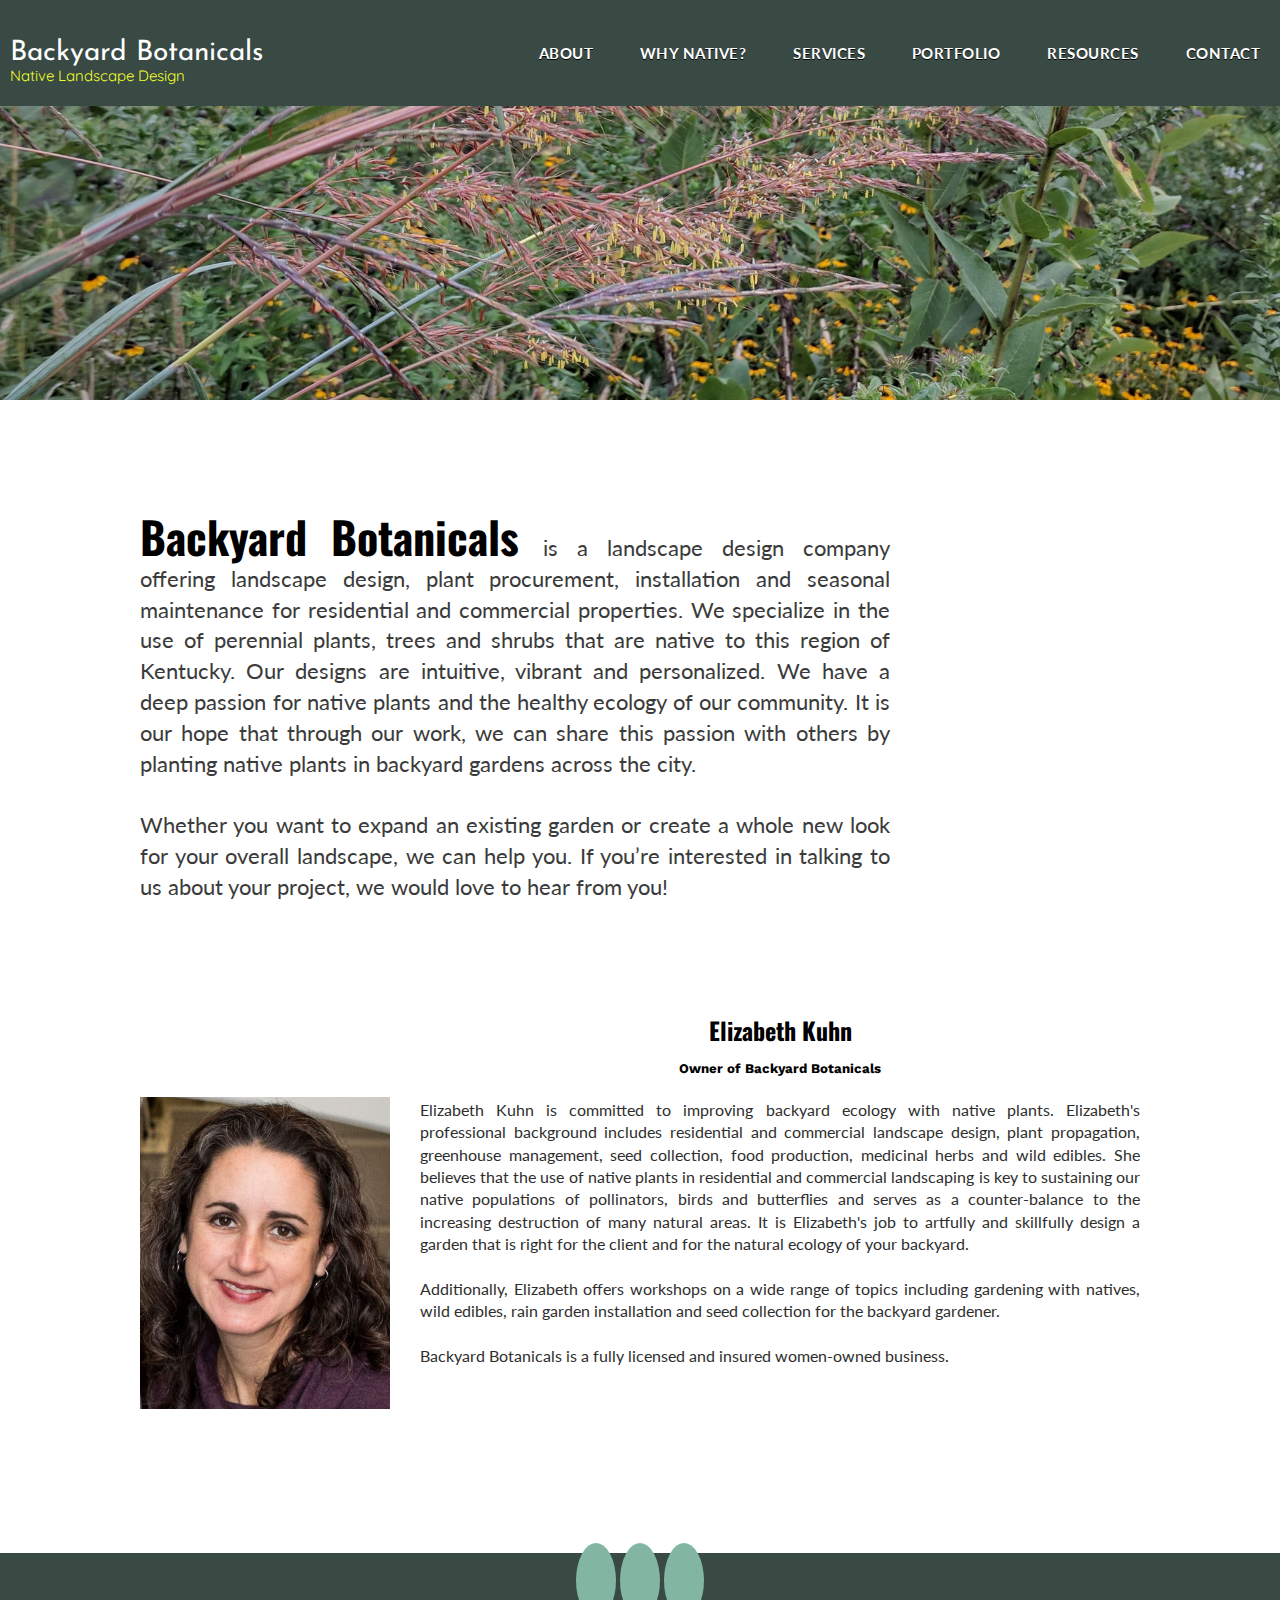
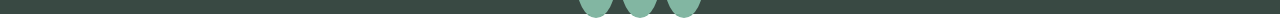
<file: index.html>
<!DOCTYPE html>
<html>

<head>
  <meta charset="UTF-8" />
  <meta name="viewport" content="width=device-width, initial-scale=1">

  <title>Backyard Botanicals | Home</title>

  <!-- Load Styles -->
  <link rel="stylesheet" type="text/css" href="./home.css" />
  <link href="https://fonts.googleapis.com/icon?family=Material+Icons" rel="stylesheet">
  <link rel="stylesheet" href="https://use.fontawesome.com/releases/v5.7.2/css/all.css"
    integrity="sha384-fnmOCqbTlWIlj8LyTjo7mOUStjsKC4pOpQbqyi7RrhN7udi9RwhKkMHpvLbHG9Sr" crossorigin="anonymous">
  <link rel="icon" href="images/favicon16.png">
  <link rel="icon" href="images/favicon32.png">

</head>

<body>

  <div class="imagebackground index">

    <div id="main-header">
      <div id="logo">
        <a href="/index.html" id="logo-link">Backyard Botanicals</a>
        <p>Native Landscape Design</p>
      </div>

      <div id="headerNav">
        <div>
          <a href="/index.html">ABOUT</a>
          <a href="/whynative.html">WHY NATIVE?</a>
          <a href="/services.html">SERVICES</a>
          <a href="/portfolio.html">PORTFOLIO</a>
          <a href="/resources.html">RESOURCES</a>
          <a href="/contact.html">CONTACT</a>
        </div>
      </div>

      <div id="headerMobileNav">

        <a href="javascript:void(0);" class="icon" onclick="navButton(this)">
          <i class="material-icons light">menu</i>
        </a>

        <div id="links">
          <a href="/index.html">ABOUT</a>
          <a href="/whynative.html">WHY NATIVE?</a>
          <a href="/services.html">SERVICES</a>        
          <a href="/portfolio.html">PORTFOLIO</a>
          <a href="/resources.html">RESOURCES</a>
          <a href="/contact.html">CONTACT</a>
        </div>



      </div>
    </div>

  </div>

  <div id="container">
    <div id="main-text">
      <div id="about">
        <h1 style="display: inline">Backyard Botanicals </h1>
        <p style="display: inline">
          is a landscape design company offering landscape design, plant procurement, installation and
          seasonal maintenance for residential and commercial properties. We specialize in the use of perennial plants,
          trees and
          shrubs that are native to this region of Kentucky. Our designs are intuitive, vibrant and personalized. We
          have
          a deep
          passion for native plants and the healthy ecology of our community. It is our hope that through our work, we
          can
          share
          this passion with others by planting native plants in backyard gardens across the city.
          <br>
          <br>
          Whether you want to expand an existing garden or create a whole new look for your overall landscape, we can
          help
          you. If
          you’re interested in talking to us about your project, we would love to hear from you!
        </p>
      </div>

      <div id="bio">

        <div id="bio_pic">
          <!-- <img id="bio_pic" src="images/bio.jpg" srcset="images/bio.jpg 1x" alt="bio"> -->
        </div>

        <h2>Elizabeth Kuhn</h2>
        <h5>Owner of Backyard Botanicals</h5>
        <p>Elizabeth Kuhn is committed to improving backyard ecology with
          native
          plants. Elizabeth's professional background includes residential and commercial landscape design, plant
          propagation,
          greenhouse management, seed collection, food production, medicinal herbs and wild edibles. She believes
          that the use
          of native plants in residential and commercial landscaping is key to sustaining our native populations
          of
          pollinators, birds and butterflies and serves as a counter-balance to the increasing destruction of many
          natural
          areas. It is Elizabeth's job to artfully and skillfully design a garden that is right for the client and
          for the
          natural ecology of your backyard.
          <br>
          <br>
          Additionally, Elizabeth offers workshops on a wide range of topics including gardening with natives,
          wild edibles, rain
          garden installation and seed collection for the backyard gardener.
          <br>
          <br>
          Backyard Botanicals is a fully licensed and insured women-owned business.
        </p>

      </div>
    </div>
  </div>


  <footer id="main-footer">
    <div id="mediaButtons">
      <a href="#" class="fab fa-instagram" target="_blank"></a>
      <a href="#" class="fab fa-facebook" target="_blank"></a>
      <a href="#" class="fab fa-houzz" target="_blank"></a>
    </div>
  </footer>

  <script>
    function openNav() {
      document.getElementById("links").style.height = "215px";
    }
    function closeNav() {
      document.getElementById("links").style.height = "0";
    }       

     function navButton(x) {
            if (x.classList.contains("change")) {
                closeNav();
                x.classList.remove("change");

            } else {
                openNav();
                x.classList.add("change");
            }
        } 
  </script>
</body>

</html>
</file>
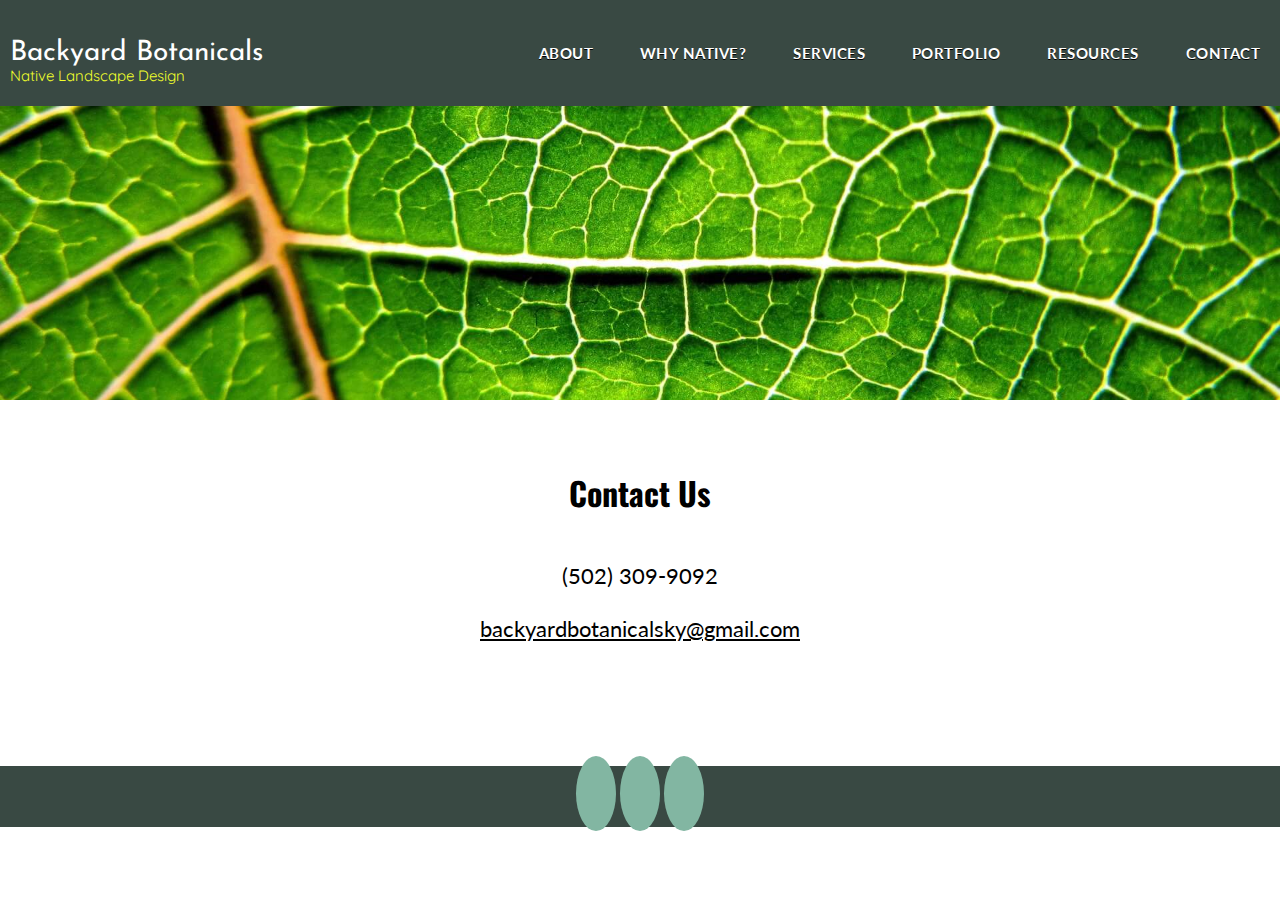
<file: contact.html>
<!DOCTYPE html>
<html>

<head>
    <meta charset="UTF-8" />
    <meta name="viewport" content="width=device-width, initial-scale=1">

    <title>Backyard Botanicals | Contact</title>

    <!-- Load Styles -->
    <link rel="stylesheet" type="text/css" href="home.css" />
    <link href="https://fonts.googleapis.com/icon?family=Material+Icons" rel="stylesheet">
    <link rel="stylesheet" href="https://use.fontawesome.com/releases/v5.7.2/css/all.css"
        integrity="sha384-fnmOCqbTlWIlj8LyTjo7mOUStjsKC4pOpQbqyi7RrhN7udi9RwhKkMHpvLbHG9Sr" crossorigin="anonymous">
    <link rel="icon" href="images/favicon16.png">
    <link rel="icon" href="images/favicon32.png">

</head>

<body>

    <div class="imagebackground contact">

        <div id="main-header">
            <div id="logo">
                <a href="/index.html" id="logo-link">Backyard Botanicals</a>
                <p>Native Landscape Design</p>
            </div>

            <div id="headerNav">
                <div>
                    <a href="/index.html">ABOUT</a>
                    <a href="/whynative.html">WHY NATIVE?</a>
                    <a href="/services.html">SERVICES</a>                   
                    <a href="/portfolio.html">PORTFOLIO</a>
                    <a href="/resources.html">RESOURCES</a>
                    <a href="/contact.html">CONTACT</a>
                </div>
            </div>

            <div id="headerMobileNav">

                <a href="javascript:void(0);" class="icon" onclick="navButton(this)">
                    <i class="material-icons light">menu</i>
                </a>

                <div id="links">
                    <a href="/index.html">ABOUT</a>
                    <a href="/whynative.html">WHY NATIVE?</a>
                    <a href="/services.html">SERVICES</a>  
                    <a href="/portfolio.html">PORTFOLIO</a>
                    <a href="/resources.html">RESOURCES</a>
                    <a href="/contact.html">CONTACT</a>
                </div>



            </div>
        </div>

    </div>

    <div id="container">
        <div id="main-text">
            <div id="contact-info">
                <h1>Contact Us</h1>
                <br>
                <p>(502) 309-9092</p>
                <p><a href="mailto:backyardbotanicalsky@gmail.com?subject=Backyard Botanicals Inquiry">backyardbotanicalsky@gmail.com</a></p>
            </div>

            <!-- <form method="POST" id="form-email">

                <legend>Contact Info</legend>
                <label for="frmNameA">Name</label>
                <input type="text" name="name" id="frmNameA" placeholder="Full name" required autocomplete="name">

                <label for="frmEmailA">Email</label>
                <input type="email" name="email" id="frmEmailA" placeholder="name@example.com" required
                    autocomplete="email">

            </form> -->

        </div>

        <div id="form-schedule"></div>
    </div>
    </div>


    <footer id="main-footer">
        <div id="mediaButtons">
            <a href="#" class="fab fa-instagram" target="_blank"></a>
            <a href="#" class="fab fa-facebook" target="_blank"></a>
            <a href="#" class="fab fa-houzz" target="_blank"></a>
        </div>
    </footer>

    <script>
        function openNav() {
            document.getElementById("links").style.height = "215px";
        }
        function closeNav() {
            document.getElementById("links").style.height = "0";
        }     

        function navButton(x) {
            if (x.classList.contains("change")) {
                closeNav();
                x.classList.remove("change");

            } else {
                openNav();
                x.classList.add("change");
            }
        }
    </script>
</body>

</html>
</file>
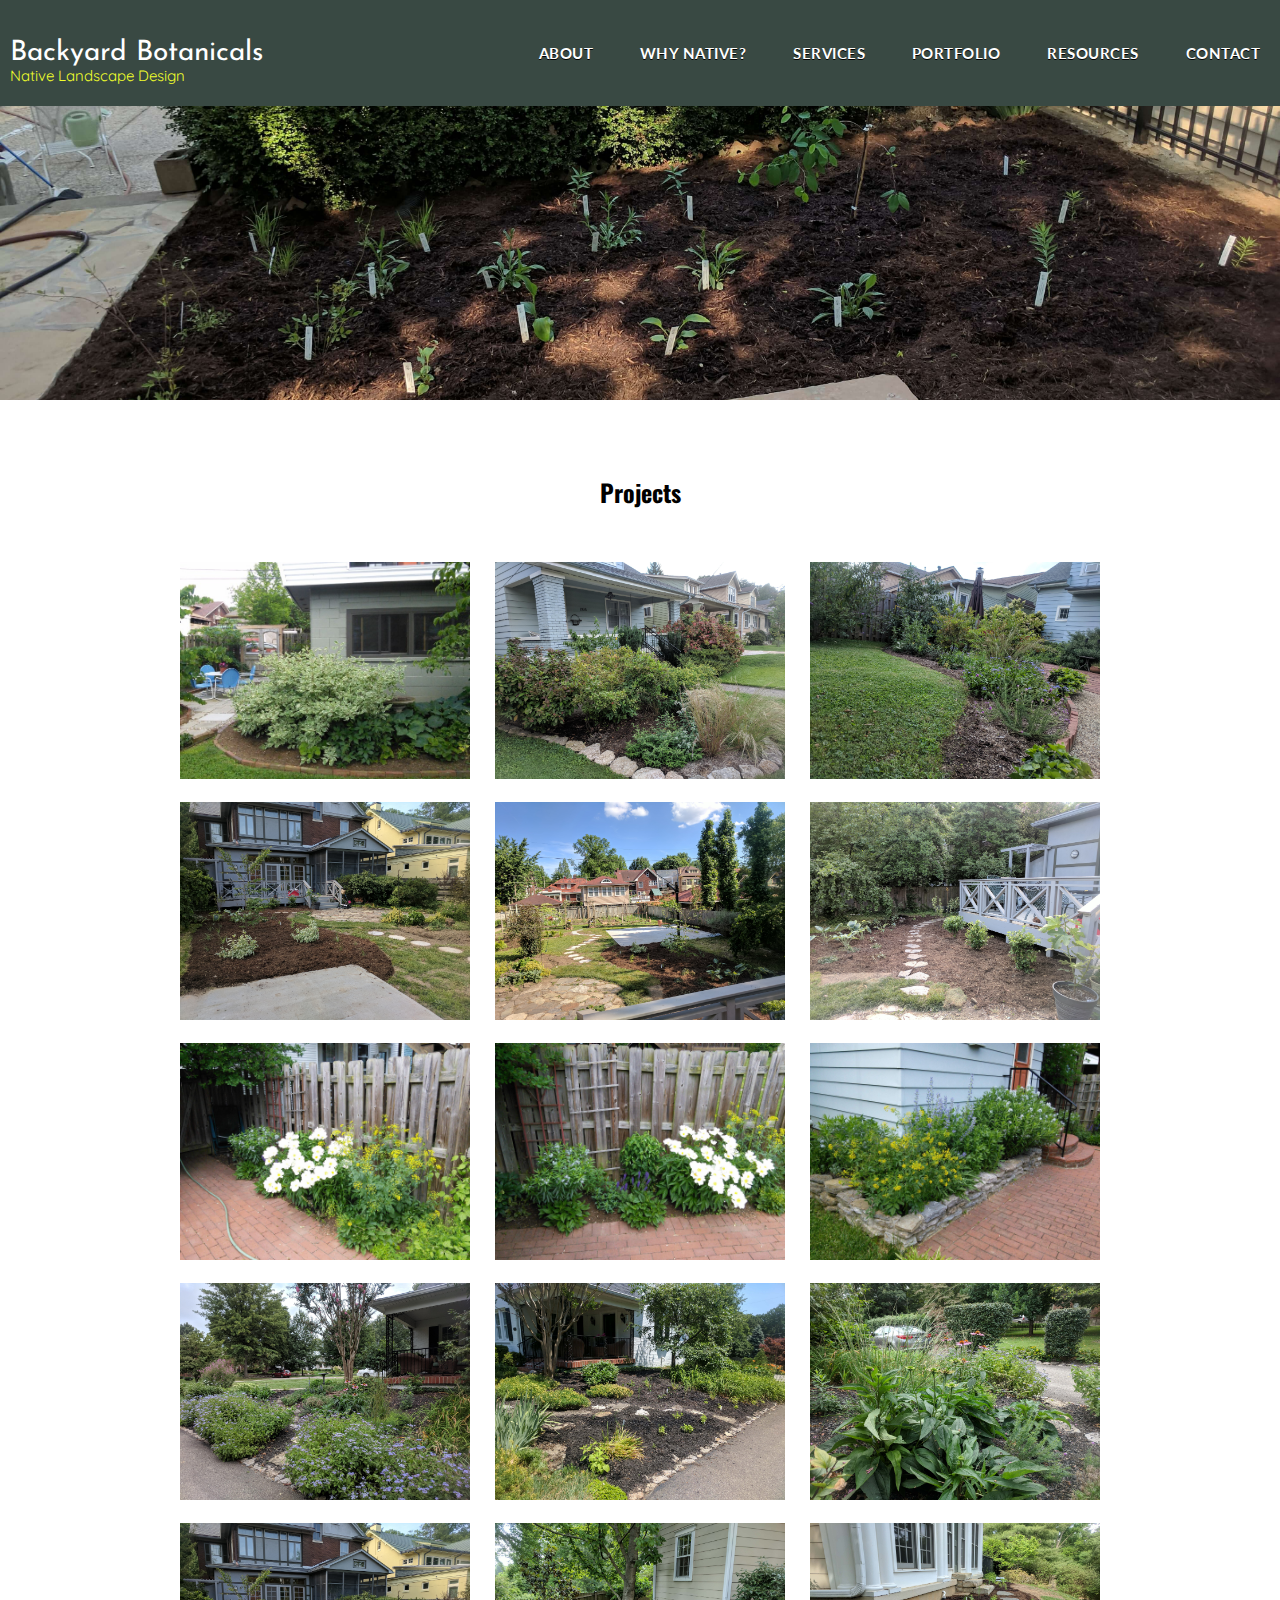
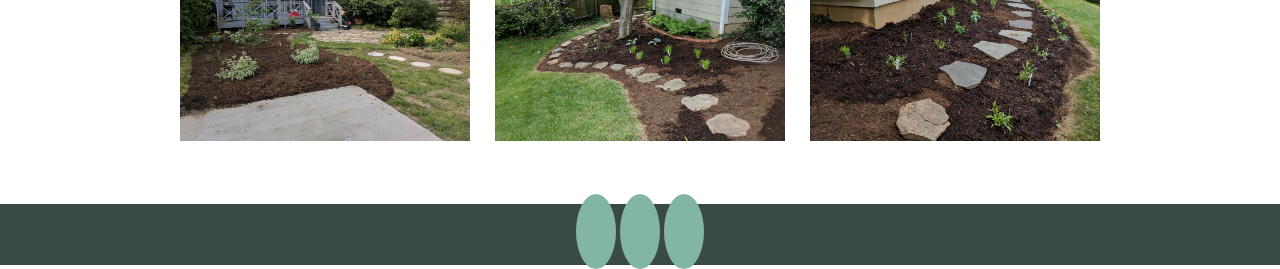
<file: portfolio.html>
<!DOCTYPE html>
<html>

<head>
    <meta charset="UTF-8" />
    <meta name="viewport" content="width=device-width, initial-scale=1">

    <title>Backyard Botanicals | Resources</title>

    <!-- Load Styles -->
    <link rel="stylesheet" type="text/css" href="home.css" />
    <link href="https://fonts.googleapis.com/icon?family=Material+Icons" rel="stylesheet">
    <link rel="stylesheet" href="https://use.fontawesome.com/releases/v5.7.2/css/all.css"
        integrity="sha384-fnmOCqbTlWIlj8LyTjo7mOUStjsKC4pOpQbqyi7RrhN7udi9RwhKkMHpvLbHG9Sr" crossorigin="anonymous">
    <link rel="icon" href="images/favicon16.png">
    <link rel="icon" href="images/favicon32.png">
</head>

<body>

    <div class="imagebackground portfolio">

        <div id="main-header">
            <div id="logo">
                <a href="/index.html" id="logo-link">Backyard Botanicals</a>
                <p>Native Landscape Design</p>
            </div>

            <div id="headerNav">
                <div>
                    <a href="/index.html">ABOUT</a>
                    <a href="/whynative.html">WHY NATIVE?</a>
                    <a href="/services.html">SERVICES</a>
                    <a href="/portfolio.html">PORTFOLIO</a>
                    <a href="/resources.html">RESOURCES</a>
                    <a href="/contact.html">CONTACT</a>
                </div>
            </div>

            <div id="headerMobileNav">

                <a href="javascript:void(0);" class="icon" onclick="navButton(this)">
                    <i class="material-icons light">menu</i>
                </a>

                <div id="links">
                    <a href="/index.html">ABOUT</a>
                    <a href="/whynative.html">WHY NATIVE?</a>
                    <a href="/services.html">SERVICES</a>
                    <a href="/portfolio.html">PORTFOLIO</a>
                    <a href="/resources.html">RESOURCES</a>
                    <a href="/contact.html">CONTACT</a>
                </div>



            </div>
        </div>

    </div>

    <div id="container">

        <h2> Projects </h2>
        <br>
        <br>
        <div id="image-table">
            <div id="row1">
                <img id="i1" src="images/portfolio/alleyhouse1crop-large.jpg" srcset="images/portfolio/alleyhouse1crop-large.jpg 1x"
                    alt="alley house">
                <img id="i1" src="images/portfolio/bluehouse1.jpg" srcset="images/portfolio/bluehouse1.jpg 1x"
                    alt="blue house 1">
                <img id="i1" src="images/portfolio/bluehouse1_2.jpg" srcset="images/portfolio/bluehouse1_2.jpg 1x"
                    alt="blue house 2">

            </div>
            <div id="row2">
                <img id="i2" src="images/portfolio/backyard1_1.jpg" srcset="images/portfolio/backyard1_1.jpg 1x"
                    alt="alley house 1">
                <img id="i3" src="images/portfolio/backyard1_2.jpg" srcset="images/portfolio/backyard1_2.jpg 1x" alt="porch 1">
                <img id="i4" src="images/portfolio/backyard1_4.jpg" srcset="images/portfolio/backyard1_4.jpg 1x" alt="porch 2">
            </div>
            <div id="row3">
                <img id="i5" src="images/portfolio/fence1.jpg" srcset="images/portfolio/fence1.jpg 1x"
                    alt="frontyard 1">
                <img id="i6" src="images/portfolio/fence1_1.jpg" srcset="images/portfolio/fence1_1.jpg 1x"
                    alt="frontyard 1">
                <img id="i7" src="images/portfolio/side1_1.jpg" srcset="images/portfolio/side1_1.jpg 1x"
                    alt="frontyard 1">
            </div>
            <div id="row4">
                <img id="i5" src="images/portfolio/porch1_1.jpg" srcset="images/portfolio/porch1_1.jpg 1x"
                    alt="frontyard 1">
                <img id="i6" src="images/portfolio/porch1_2.jpg" srcset="images/portfolio/porch1_2.jpg 1x"
                    alt="frontyard 1">
                <img id="i7" src="images/portfolio/porch1_3.jpg" srcset="images/portfolio/porch1_3.jpg 1x"
                    alt="frontyard 1">
            </div>
            <div id="row5">
                <img id="i5" src="images/portfolio/backyard1_1.jpg" srcset="images/portfolio/backyard1_1.jpg 1x"
                    alt="frontyard 1">
                <img id="i6" src="images/portfolio/side2_1.jpg" srcset="images/portfolio/side2_1.jpg 1x"
                    alt="frontyard 1">
                <img id="i7" src="images/portfolio/side2_2.jpg" srcset="images/portfolio/side2_2.jpg 1x"
                    alt="frontyard 1">
            </div>
        </div>
    </div>

    <footer id="main-footer">
        <div id="mediaButtons">
            <a href="#" class="fab fa-instagram" target="_blank"></a>
            <a href="#" class="fab fa-facebook" target="_blank"></a>
            <a href="#" class="fab fa-houzz" target="_blank"></a>
        </div>
    </footer>

    <script>
        function openNav() {
            document.getElementById("links").style.height = "215px";
        }
        function closeNav() {
            document.getElementById("links").style.height = "0";
        }

        function navButton(x) {
            if (x.classList.contains("change")) {
                closeNav();
                x.classList.remove("change");

            } else {
                openNav();
                x.classList.add("change");
            }
        }
    </script>
</body>

</html>
</file>
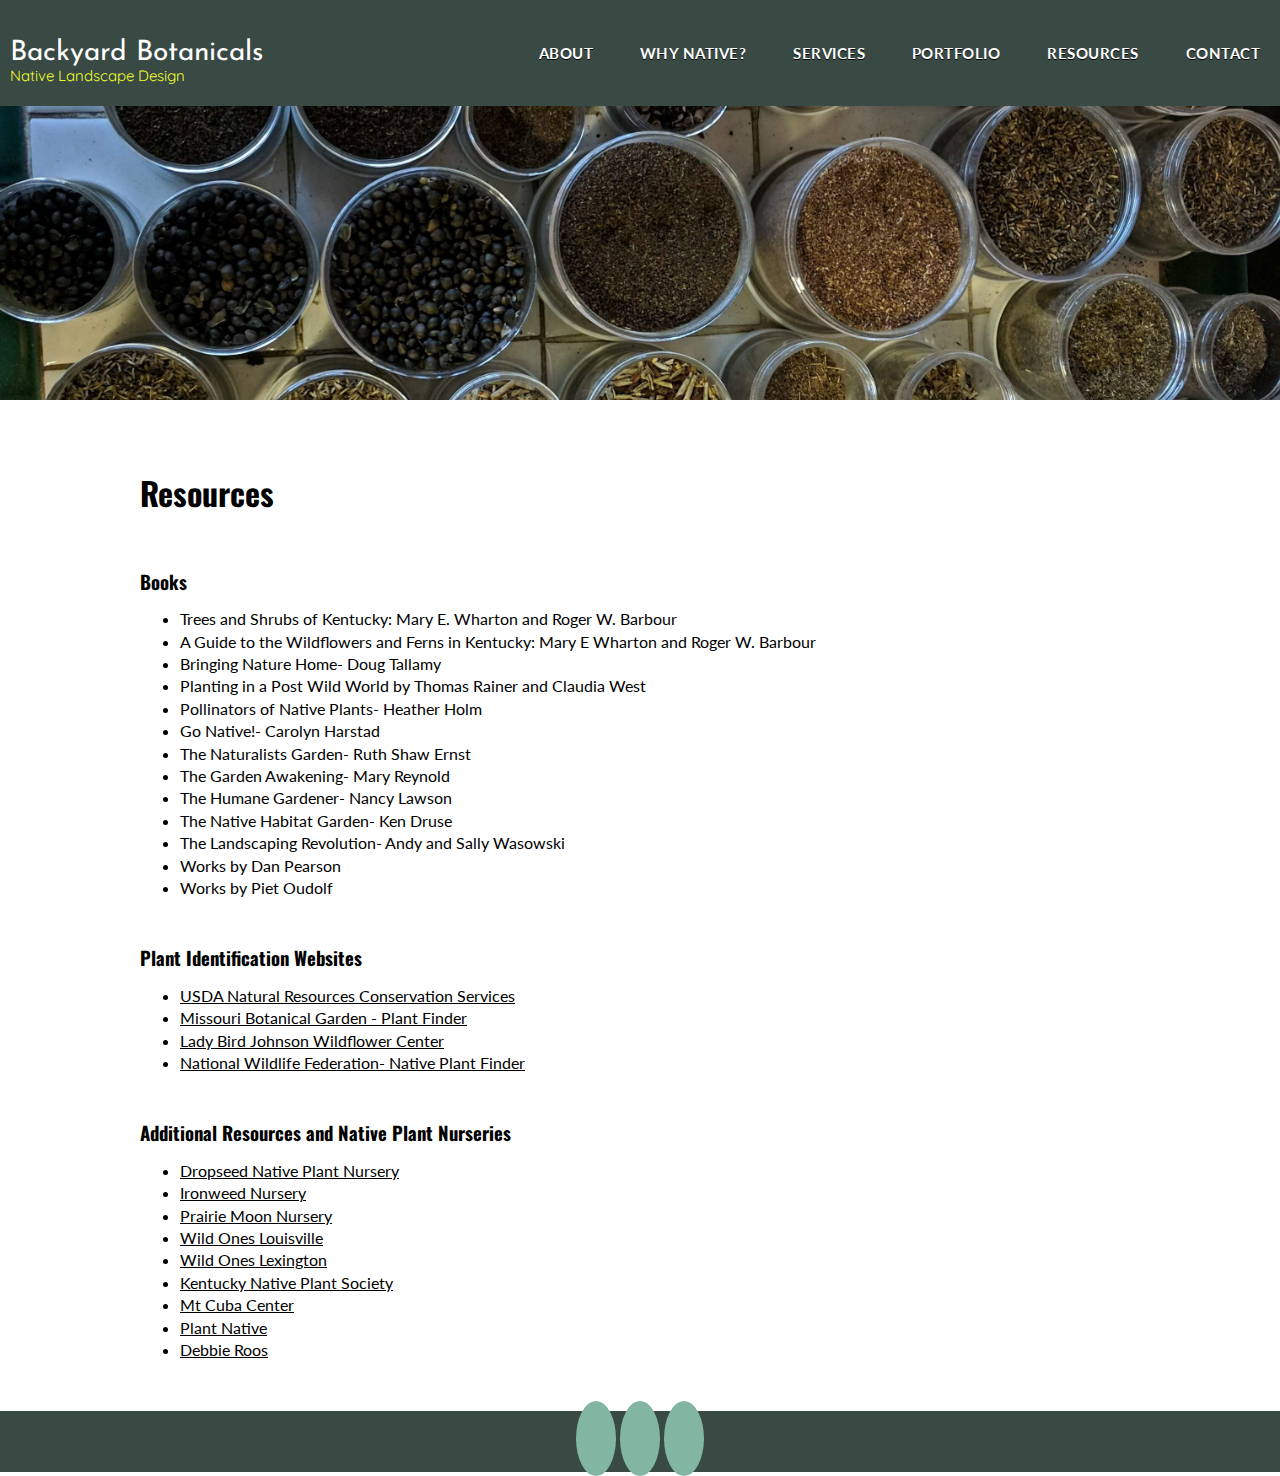
<file: resources.html>
<!DOCTYPE html>
<html>

<head>
    <meta charset="UTF-8" />
    <meta name="viewport" content="width=device-width, initial-scale=1">

    <title>Backyard Botanicals | Resources</title>

    <!-- Load Styles -->
    <link rel="stylesheet" type="text/css" href="home.css" />
    <link href="https://fonts.googleapis.com/icon?family=Material+Icons" rel="stylesheet">
    <link rel="stylesheet" href="https://use.fontawesome.com/releases/v5.7.2/css/all.css"
        integrity="sha384-fnmOCqbTlWIlj8LyTjo7mOUStjsKC4pOpQbqyi7RrhN7udi9RwhKkMHpvLbHG9Sr" crossorigin="anonymous">
    <link rel="icon" href="images/favicon16.png">
    <link rel="icon" href="images/favicon32.png">
</head>

<body>

    <div class="imagebackground resources">

        <div id="main-header">
            <div id="logo">
                <a href="/index.html" id="logo-link">Backyard Botanicals</a>
                <p>Native Landscape Design</p>
            </div>

            <div id="headerNav">
                <div>
                    <a href="/index.html">ABOUT</a>
                    <a href="/whynative.html">WHY NATIVE?</a>
                    <a href="/services.html">SERVICES</a>              
                    <a href="/portfolio.html">PORTFOLIO</a>
                    <a href="/resources.html">RESOURCES</a>
                    <a href="/contact.html">CONTACT</a>
                </div>
            </div>

            <div id="headerMobileNav">

                <a href="javascript:void(0);" class="icon" onclick="navButton(this)">
                    <i class="material-icons light">menu</i>
                </a>

                <div id="links">
                    <a href="/index.html">ABOUT</a>
                    <a href="/whynative.html">WHY NATIVE?</a>
                    <a href="/services.html">SERVICES</a>
                    <a href="/portfolio.html">PORTFOLIO</a>
                    <a href="/resources.html">RESOURCES</a>
                    <a href="/contact.html">CONTACT</a>
                </div>

            </div>
        </div>

    </div>

    <div id="container">
        <div id="main-text">
            <h1>Resources</h1>
            <br>
            <br>
            <h3><b>Books</b></h3>
            <ul>
                <li>Trees and Shrubs of Kentucky: Mary E. Wharton and Roger W. Barbour</li>
                <li>A Guide to the Wildflowers and Ferns in Kentucky: Mary E Wharton and Roger W. Barbour</li>
                <li>Bringing Nature Home- Doug Tallamy</li>
                <li>Planting in a Post Wild World by Thomas Rainer and Claudia West</li>
                <li>Pollinators of Native Plants- Heather Holm</li>
                <li>Go Native!- Carolyn Harstad</li>
                <li>The Naturalists Garden- Ruth Shaw Ernst</li>
                <li>The Garden Awakening- Mary Reynold</li>
                <li>The Humane Gardener- Nancy Lawson</li>
                <li>The Native Habitat Garden- Ken Druse</li>
                <li>The Landscaping Revolution- Andy and Sally Wasowski</li>
                <li>Works by Dan Pearson</li>
                <li>Works by Piet Oudolf</li>
            </ul>
            <br>
            <h3><b>Plant Identification Websites</b></h3>
            <ul>
                <li><a href="https://plants.sc.egov.usda.gov/java/" alt="USDA Natural Resources Conservation Services">USDA Natural Resources Conservation Services</a></li>
                <li><a href="http://www.missouribotanicalgarden.org/plantfinder/plantfindersearch.aspx" alt="Missouri Botanical Garden - Plant Finder">Missouri Botanical Garden - Plant Finder</a></li>
                <li><a href="https://www.wildflower.org/" alt="Lady Bird Johnson Wildflower Center">Lady Bird Johnson Wildflower Center</a></li>
                <li><a href="https://www.nwf.org/NativePlantFinder/" alt="National Wildlife Federation- Native Plant Finder">National Wildlife Federation- Native Plant Finder</a></li>
            </ul>
            <br>
            <h3><b>Additional Resources and Native Plant Nurseries</b></h3>
            <ul>
                <li><a href="https://www.dropseednursery.com/" alt="Dropseed Native Plant Nursery">Dropseed Native Plant Nursery</a></li>
                <li><a href="https://www.ironweednursery.com/" alt="Ironweed Nursery">Ironweed Nursery</a></li>
                <li><a href="https://www.prairiemoon.com/" alt="Prairie Moon Nursery">Prairie Moon Nursery</a></li>
                <li><a href="http://wildoneslouisville.org/" alt=">Wild Ones Louisville">Wild Ones Louisville</a></li>
                <li><a href="http://lexington.wildones.org/" alt=">Wild Ones Lexington">Wild Ones Lexington</a></li>
                <li><a href="https://www.knps.org/" alt=">Kentucky Native Plant Society">Kentucky Native Plant Society</a></li>
                <li><a href="https://mtcubacenter.org/" alt=">Mt Cuba Center">Mt Cuba Center</a></li>
                <li><a href="http://www.plantnative.org/" alt=">Plant Native">Plant Native</a></li>
                <li><a href="https://growingsmallfarms.ces.ncsu.edu/" alt=">Debbie Roos">Debbie Roos</a></li>
            </ul>

        </div>
    </div>


    <footer id="main-footer">
        <div id="mediaButtons">
            <a href="#" class="fab fa-instagram" target="_blank"></a>
            <a href="#" class="fab fa-facebook" target="_blank"></a>
            <a href="#" class="fab fa-houzz" target="_blank"></a>
        </div>
    </footer>

    <script>
        function openNav() {
            document.getElementById("links").style.height = "215px";
        }
        function closeNav() {
            document.getElementById("links").style.height = "0";
        }     

        function navButton(x) {
            if (x.classList.contains("change")) {
                closeNav();
                x.classList.remove("change");

            } else {
                openNav();
                x.classList.add("change");
            }
        }
    </script>
</body>

</html>
</file>
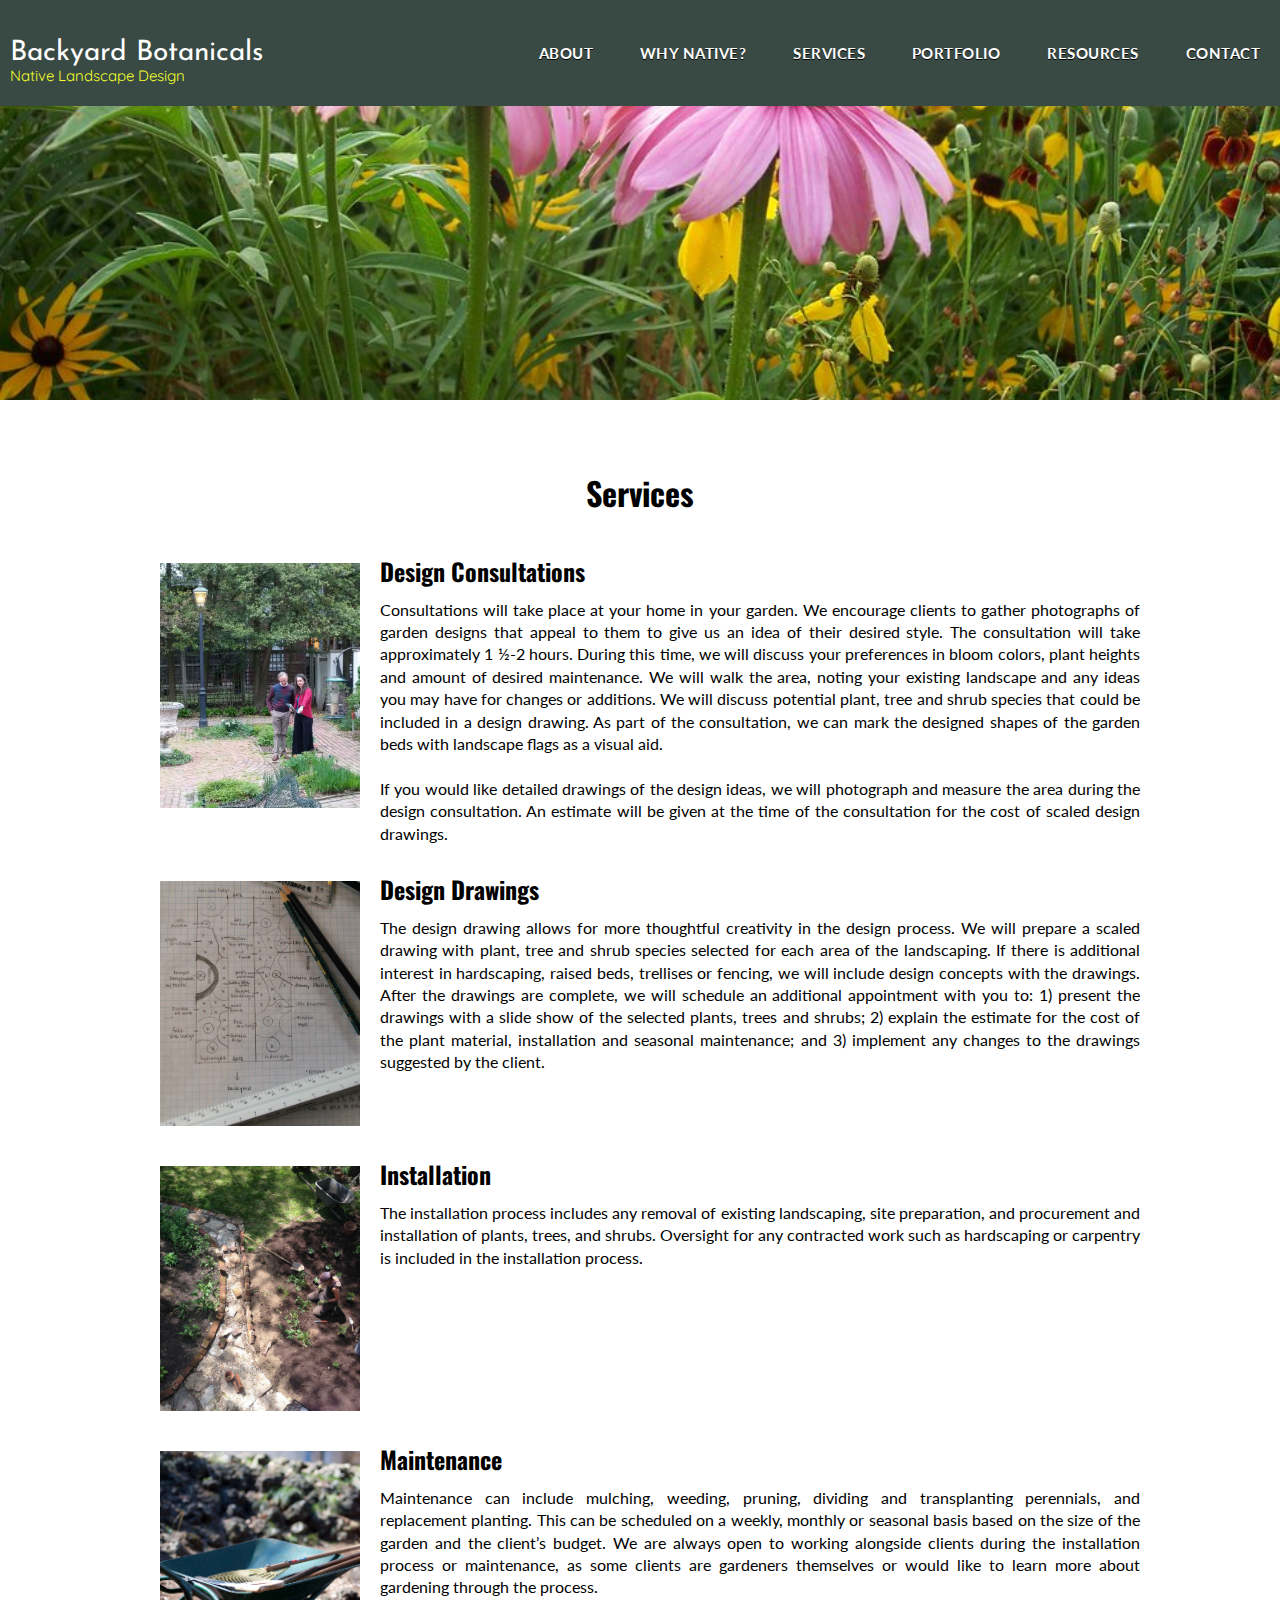
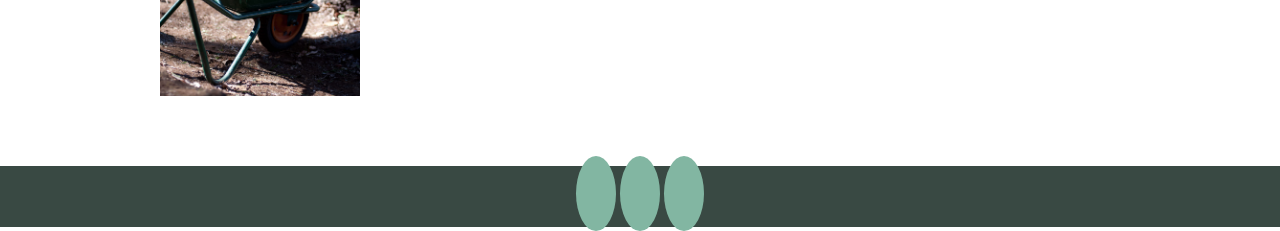
<file: services.html>
<!DOCTYPE html>
<html>

<head>
  <meta charset="UTF-8" />
  <meta name="viewport" content="width=device-width, initial-scale=1">

  <title>Backyard Botanicals | Services</title>

  <!-- Load Styles -->
  <link rel="stylesheet" type="text/css" href="home.css" />
  <link href="https://fonts.googleapis.com/icon?family=Material+Icons" rel="stylesheet">
  <link rel="stylesheet" href="https://use.fontawesome.com/releases/v5.7.2/css/all.css"
    integrity="sha384-fnmOCqbTlWIlj8LyTjo7mOUStjsKC4pOpQbqyi7RrhN7udi9RwhKkMHpvLbHG9Sr" crossorigin="anonymous">
  <link rel="icon" href="images/favicon16.png">
  <link rel="icon" href="images/favicon32.png">

</head>

<body>

  <div class="imagebackground services">

    <div id="main-header">
      <div id="logo">
        <a href="/index.html" id="logo-link">Backyard Botanicals</a>
        <p>Native Landscape Design</p>
      </div>

      <div id="headerNav">
        <div>
          <a href="/index.html">ABOUT</a>
          <a href="/whynative.html">WHY NATIVE?</a>
          <a href="/services.html">SERVICES</a>          
          <a href="/portfolio.html">PORTFOLIO</a>
          <a href="/resources.html">RESOURCES</a>
          <a href="/contact.html">CONTACT</a>
        </div>
      </div>

      <div id="headerMobileNav">

        <a href="javascript:void(0);" class="icon" onclick="navButton(this)">
          <i class="material-icons light">menu</i>
        </a>

        <div id="links">
          <a href="/index.html">ABOUT</a>
          <a href="/whynative.html">WHY NATIVE?</a>
          <a href="/services.html">SERVICES</a>         
          <a href="/portfolio.html">PORTFOLIO</a>
          <a href="/resources.html">RESOURCES</a>
          <a href="/contact.html">CONTACT</a>
        </div>
      </div>
    </div>

  </div>

  <div id="container">
    <div id="main-text">
      <div id="service-header">
        <h1>Services</h1>
      </div>
      <div class="service-item si1">
        <div class="service-pic consultation"></div>

        <h2>Design Consultations</h2>
        <p>Consultations will take place at your home in your garden. We encourage clients to gather photographs of
          garden
          designs that appeal to them to give us an idea of their desired style. The consultation will take
          approximately
          1 ½-2
          hours. During this time, we will discuss your preferences in bloom colors, plant heights and amount of desired
          maintenance. We will walk the area, noting your existing landscape and any ideas you may have for changes or
          additions. We will discuss potential plant, tree and shrub species that could be included in a design drawing.
          As part
          of the consultation, we can mark the designed shapes of the garden beds with landscape flags as a visual aid.
          <br>
          <br>
          If you would like detailed drawings of the design ideas, we will photograph and measure the area during the
          design
          consultation. An estimate will be given at the time of the consultation for the cost of scaled design
          drawings.
        </p>
      </div>

      <div class="service-item si2">
        <div class="service-pic drawings"></div>

        <h2>Design Drawings</h2>
        <p>The design drawing allows for more thoughtful creativity in the design process. We will prepare a scaled
          drawing with
          plant, tree and shrub species selected for each area of the landscaping. If there is additional interest in
          hardscaping, raised beds, trellises or fencing, we will include design concepts with the drawings. After the
          drawings
          are complete, we will schedule an additional appointment with you to: 1) present the drawings with a slide
          show
          of the
          selected plants, trees and shrubs; 2) explain the estimate for the cost of the plant material, installation
          and
          seasonal maintenance; and 3) implement any changes to the drawings suggested by the client.
        </p>
      </div>

      <div class="service-item si3">
        <div class="service-pic installation"></div>

        <h2>Installation</h2>
        <p>The installation process includes any removal of existing landscaping, site preparation, and procurement and
          installation of plants, trees, and shrubs. Oversight for any contracted work such as hardscaping or carpentry
          is
          included in the installation process.
        </p>
      </div>

      <div class="service-item si4">
        <div class="service-pic maitenance"></div>

        <h2>Maintenance</h2>
        <p>Maintenance can include mulching, weeding, pruning, dividing and transplanting perennials, and replacement
          planting.
          This can be scheduled on a weekly, monthly or seasonal basis based on the size of the garden and the client’s
          budget.
          We are always open to working alongside clients during the installation process or maintenance, as some
          clients
          are
          gardeners themselves or would like to learn more about gardening through the process.
        </p>
      </div>
    </div>
  </div>


  <footer id="main-footer">
    <div id="mediaButtons">
      <a href="#" class="fab fa-instagram" target="_blank"></a>
      <a href="#" class="fab fa-facebook" target="_blank"></a>
      <a href="#" class="fab fa-houzz" target="_blank"></a>
    </div>
  </footer>

  <script>
    function openNav() {
      document.getElementById("links").style.height = "215px";
    }
    function closeNav() {
      document.getElementById("links").style.height = "0";
    }    

     function navButton(x) {
            if (x.classList.contains("change")) {
                closeNav();
                x.classList.remove("change");

            } else {
                openNav();
                x.classList.add("change");
            }
        }    
  </script>
</body>

</html>
</file>
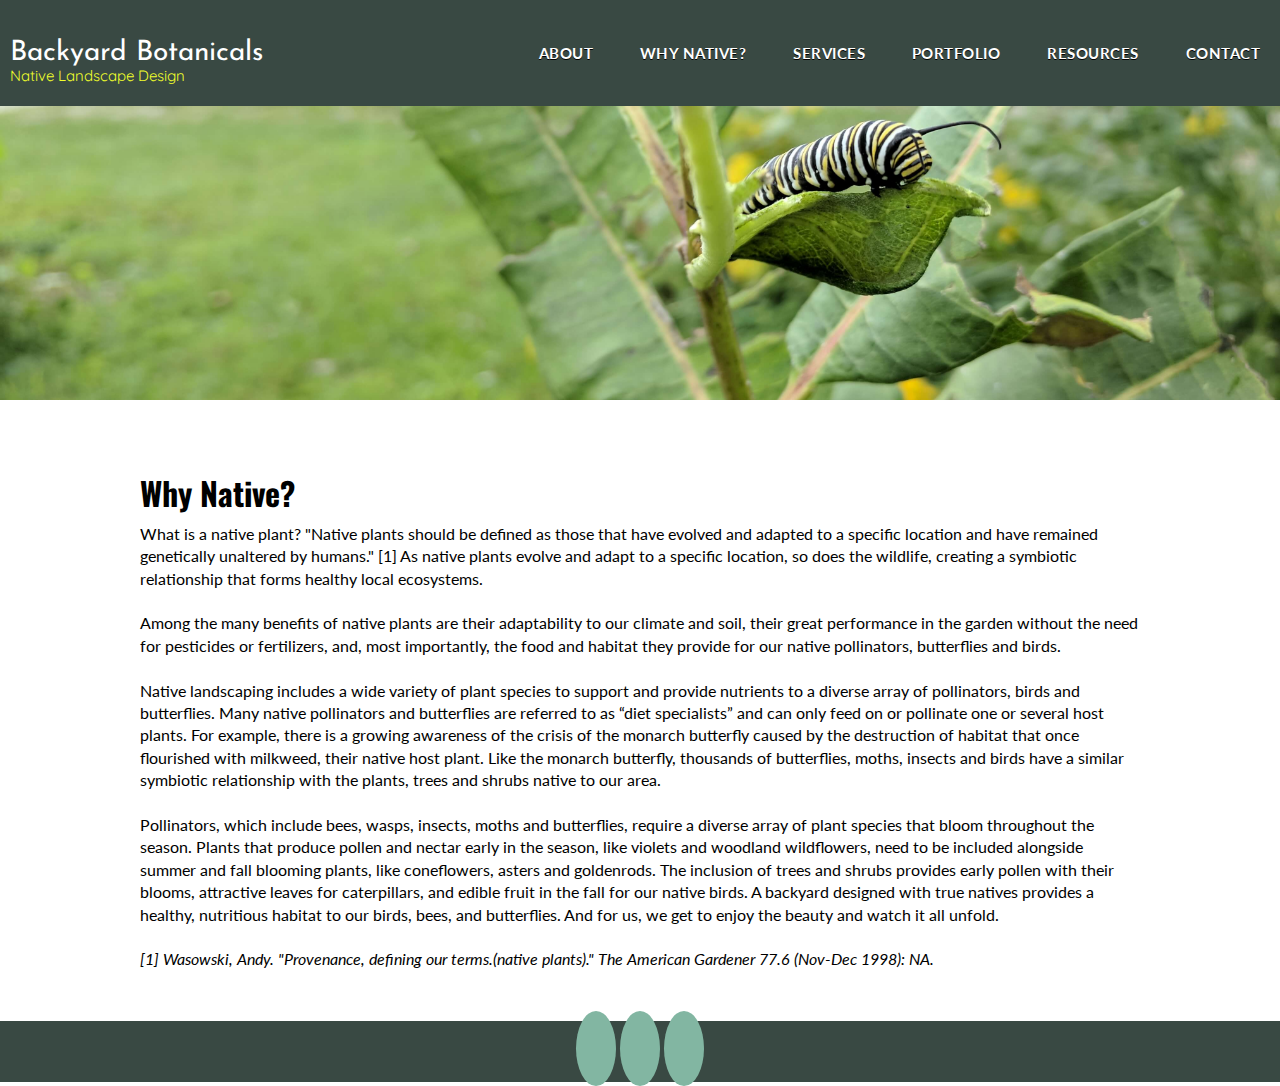
<file: whynative.html>
<!DOCTYPE html>
<html>

<head>
    <meta charset="UTF-8" />
    <meta name="viewport" content="width=device-width, initial-scale=1">

    <title>Backyard Botanicals | Why Native?</title>

    <!-- Load Styles -->
    <link rel="stylesheet" type="text/css" href="home.css" />
    <link href="https://fonts.googleapis.com/icon?family=Material+Icons" rel="stylesheet">
    <link rel="stylesheet" href="https://use.fontawesome.com/releases/v5.7.2/css/all.css"
        integrity="sha384-fnmOCqbTlWIlj8LyTjo7mOUStjsKC4pOpQbqyi7RrhN7udi9RwhKkMHpvLbHG9Sr" crossorigin="anonymous">
    <link rel="icon" href="images/favicon16.png">
    <link rel="icon" href="images/favicon32.png">

</head>

<body>

    <div class="imagebackground whynative">

        <div id="main-header">
            <div id="logo">
                <a href="/index.html" id="logo-link">Backyard Botanicals</a>
                <p>Native Landscape Design</p>
            </div>

            <div id="headerNav">
                <div>
                    <a href="/index.html">ABOUT</a>
                    <a href="/whynative.html">WHY NATIVE?</a>
                    <a href="/services.html">SERVICES</a>           
                    <a href="/portfolio.html">PORTFOLIO</a>
                    <a href="/resources.html">RESOURCES</a>
                    <a href="/contact.html">CONTACT</a>
                </div>
            </div>

            <div id="headerMobileNav">

                <a href="javascript:void(0);" class="icon" onclick="navButton(this)">
                    <i class="material-icons light">menu</i>
                </a>

                <div id="links">
                    <a href="/index.html">ABOUT</a>
                    <a href="/whynative.html">WHY NATIVE?</a>
                    <a href="/services.html">SERVICES</a>
                    <a href="/portfolio.html">PORTFOLIO</a>
                    <a href="/resources.html">RESOURCES</a>
                    <a href="/contact.html">CONTACT</a>
                </div>



            </div>
        </div>

    </div>

    <div id="container">
        <div id="main-text">
            <h1>Why Native?</h1>
            <p>What is a native plant? "Native plants should be defined as those that have evolved and adapted to a
                specific
                location and have remained genetically unaltered by humans." [1] As native plants evolve and adapt to a
                specific
                location, so does the wildlife, creating a symbiotic relationship that forms healthy local ecosystems.
                <br>
                <br>
                Among the many benefits of native plants are their adaptability to our climate and soil, their great
                performance in the
                garden without the need for pesticides or fertilizers, and, most importantly, the food and habitat they
                provide for our
                native pollinators, butterflies and birds.
                <br>
                <br>
                Native landscaping includes a wide variety of plant species to support and provide nutrients to a
                diverse array of
                pollinators, birds and butterflies. Many native pollinators and butterflies are referred to as “diet
                specialists” and
                can only feed on or pollinate one or several host plants. For example, there is a growing awareness of
                the crisis of the
                monarch butterfly caused by the destruction of habitat that once flourished with milkweed, their native
                host plant. Like
                the monarch butterfly, thousands of butterflies, moths, insects and birds have a similar symbiotic
                relationship with the
                plants, trees and shrubs native to our area.
                <br>
                <br>
                Pollinators, which include bees, wasps, insects, moths and butterflies, require a diverse array of
                plant species that
                bloom throughout the season. Plants that produce pollen and nectar early in the season, like violets and
                woodland
                wildflowers, need to be included alongside summer and fall blooming plants, like coneflowers, asters and
                goldenrods. The
                inclusion of trees and shrubs provides early pollen with their blooms, attractive leaves for
                caterpillars, and edible
                fruit in the fall for our native birds. A backyard designed with true natives provides a healthy,
                nutritious habitat to
                our birds, bees, and butterflies. And for us, we get to enjoy the beauty and watch it all unfold.
                <br>
                <br>
                <i>[1] Wasowski, Andy. "Provenance, defining our terms.(native plants)." The American Gardener 77.6
                    (Nov-Dec 1998): NA.</i>
            </p>
        </div>
    </div>


    <footer id="main-footer">
        <div id="mediaButtons">
            <a href="#" class="fab fa-instagram" target="_blank"></a>
            <a href="#" class="fab fa-facebook" target="_blank"></a>
            <a href="#" class="fab fa-houzz" target="_blank"></a>
        </div>
    </footer>

    <script>
        function openNav() {
            document.getElementById("links").style.height = "215px";
        }
        function closeNav() {
            document.getElementById("links").style.height = "0";
        }     

        function navButton(x) {
            if (x.classList.contains("change")) {
                closeNav();
                x.classList.remove("change");

            } else {
                openNav();
                x.classList.add("change");
            }
        }
    </script>
</body>

</html>
</file>
<file: home.css>
@import url('https://fonts.googleapis.com/css?family=Work+Sans');
@import url('https://fonts.googleapis.com/css?family=Josefin+Sans');
@import url('https://fonts.googleapis.com/css?family=Raleway');
@import url('https://fonts.googleapis.com/css?family=Lato');
@import url('https://fonts.googleapis.com/css?family=Oswald');
@import url('https://fonts.googleapis.com/css?family=Ubuntu:500,700');
@import url('https://fonts.googleapis.com/css?family=Quicksand:400,500');

body {
  font-family: 'Work Sans', sans-serif;
  background: #ffffff;
  /* padding: 30px 0px 0 30px; */
    /* padding-top: 20px;
    padding-right: 0px;
    padding-bottom: 0px;
    padding-left: 140px; */
    margin: 0;
    padding: 0;
  overflow-x: hidden;
  overflow-y: auto;
  line-height: 1em;
  text-rendering: optimizeLegibility;
  /* text-align: left; */
  /* min-width: 275px;
  max-width: 970px; */
  text-decoration: none;
  width: 100%;
}

a:link {
  text-decoration: none;
  color: black;
}

a:visited {
  text-decoration: none;
  color: black;
}

a:active {
  text-decoration: none;
  color: rgb(0, 0, 0);
}

.material-icons.light { 
    color: rgba(255, 255, 255, 1); 
    font-size: 24px;
    display: block;
    text-shadow: 0 1px 0 black;
}

#main-header {
  text-decoration: none;
  background-color: #394943;
  /* background: transparent;  */
  padding: 25px 0;
  width: 100%;
  /* -webkit-box-sizing: border-box;
  -moz-box-sizing: border-box;
  box-sizing: border-box;
  -webkit-animation: header-anim 1s ease-in-out; */
}

#logo {
  font-family: 'Josefin Sans', sans-serif;
  font-size: 28px;
  padding: 20px 10px;
  vertical-align: middle;
  text-align: left;
  display: table-cell;
  white-space: nowrap;
  text-decoration: bold;
  position: absolute;
 
}

#logo a {
    color: white;
    text-align: left;
    white-space: nowrap;
    text-decoration: bold;
  }
  
#logo p {
  font-family: 'Quicksand', sans-serif;
  font-size: 15px;
  color: rgb(241, 255, 43);
  line-height: 0px;
}

#headerNav {
  font-family: 'lato', sans-serif;
  font-weight: bold;
  /* display: table-cell; */
  padding:20px 10px;
  width: 100%;
  text-align: right;
  vertical-align: middle;
  overflow: hidden;
  white-space: nowrap;
  /* position: absolute; */
  /* background-color: rgb(105, 105, 105) */
}

#headerNav a {
    color: white;
    padding: 1%;
    padding-right: 30px;
    text-decoration: none;
    /* text-transform: uppercase; */
    text-shadow: 0 1px 0 black;
    font-size: 15px;
    text-align: left;
    letter-spacing: 0.5px;
    
}

#headerMobileNav {
  display: table-cell;
  text-align: right;
  vertical-align: middle;
  overflow: hidden;
  position: absolute;
  margin-left: 80%;
}

#links {
    
    background-color: rgba(59, 53, 53, 0.61);
    overflow: hidden;
    position: fixed;
    width: 250;
    transition: 0.5s;
    height: 0;
    z-index: 1;
    right: 0;
    /* top: 0; */
  /* 
  
  position: absolute;
  
  
  
  background-color: #111;
  overflow-x: hidden;
  
  padding-top: 60px; */


}

#links a {
    color: white;
    transition: 0.5s;
    text-align: left;
    font-size: 14px;
}


.imagebackground {
    
    min-height: 400px;
    max-height: 100px;
  
    /* Center and scale the image nicely */
    background-position-y: center;
    background-position-x: center;
    background-repeat: no-repeat;
    background-size: cover;
  
    /* Needed to position the navbar */
    position: bottom;

}

.index {
  background-image: url("images/grass.jpg");
}

.services {
  background-image: url("images/native_small.jpg");
}

.whynative {
  background-image: url("images/caterpillar.jpg");
}

.portfolio {
  background-image: url("images/portfolio/backyardnew1.jpg");
}

.resources {
  background-image: url("images/seeds.jpg");
  background-size: cover;
}

.contact {
  background-image: url("images/leaf.jpg");
}

#container {
  padding-top: 5%;
  padding-left: 10px;
  padding-right: 10px;
  margin: 0px;
  left: 0px;
} 

#container h1, h2, h3, h4 {
  font-family: 'Oswald', sans-serif;
}

#container p, li {
  font-family: 'Lato', sans-serif;
  line-height: 1.4;
}

#main-text a {
  text-decoration: underline;
}

#image-table {
  text-align: center;
  margin-left: 20px;
  margin-right: 20px;
}

#about {
  padding-top: 5%;
  padding-bottom: 10%;
  width: 75%;
  font-size: 22px;
  text-align: justify;
}

#about h1 {
 line-height: 45px;
}

#about p {
  color: #3b3b3b;
}

#bio {
  display: inline-block;
}
#bio p, h2, h5 {
  flex-wrap: wrap;
}

#bio p {
  color: #2e2e2e;
  text-align: justify;
}

#bio_pic {
  float: left;
  clear: left;
  width: 25%;
  padding-bottom: 20%;
  margin-right: 30px;
  height: auto;
  background-image: url("images/bio.jpg");
  background-position-y: center;
  background-position-x: center;
  background-repeat: no-repeat;
  background-size: contain;
  min-height: 300px;
}

#service-header {
  text-align: center;
  padding-bottom: 2%;
}

.service-item {
  display: table;
}

.service-item p {
  text-align: justify;
}

.service-item h2 {
  text-align: left;
}

.service-pic {
  float: left;
  clear: left;
  width: 20%;
  margin: 20px;
  padding-bottom: 5%;
  height: auto;
  background-position-y: center;
  background-position-x: center;
  background-repeat: no-repeat;
  background-size: cover;
  min-height: 195px;
}

.service-pic p {
  color: #2e2e2e;
}

.consultation {
  background-image: url("images/consultation1.jpg");
}

.drawings {
  background-image: url("images/sketch3.jpg");
}

.installation {
  background-image: url("images/installation2.jpg");
}

.maitenance {
  background-image: url("images/maintenance.jpg");
}

#contact-info {
  text-align: center;
  padding-bottom: 5%;
}

#contact-info p {
  font-size: 22px;
}


.closebtn {
  position: absolute;
  top: 0;
  right: 25px;
  margin-left: 50px;
  font-size: 30px;
}

img {
  padding: 10px;
  text-align: center;
}

h2, h5 {
  text-align: center;
}



footer {
  background-color: #394943;
  padding: 20px;
  margin-top: 50px;
}

#mediaButtons {
  text-align: center;
}

.fab {
  padding: 20px;
  font-size: 30px;
  width: 30px;
  text-align: center;
  text-decoration: none;
  margin: 5px 2px;
  border-radius: 50%;
}

.fab:hover {
    opacity: 0.7;
    transition: 0.2s;
}

.fa-facebook {
  background: #82B6A2;
  color: white;
}

.fa-instagram {
  background: #82B6A2;
  color: white;
}

.fa-houzz {
  background: #82B6A2;
  color: white;
}

@media screen and (max-width: 1000px) {
    #headerNav {
      display: none;
    }

    #headerMobileNav {
      display: table-cell;
    }

    #main-header {
      min-height: 55px;
    }

    #headerMobileNav a {
        padding: 10px 16px;
        display: block;
       
    }
}

@media screen and (min-width: 1000px) {
  #headerMobileNav {
    display: none;
  }
}

@media (min-width: 1000px) {
  #main-text {
    width: 1000px;
    margin-left: auto;
    margin-right: auto;
  }
}

@media (min-width: 200px) {
  #i1, #i2, #i3, #i4, #i5, #i6, #i7 {
    width: 100%;
    height: auto;
    margin-left: auto;
    margin-right: auto;
  }
}

@media (min-width: 1000px) {
  #i1  {
    width: 23.75%;
    height: auto;
    margin-left: auto;
    margin-right: auto;
  }

  #i2, #i3, #i4 {
    width: 23.75%;
    height: auto;
    margin-left: auto;
    margin-right: auto;
  }

  #i5, #i6, #i7 {
    width: 23.75%;
    height: auto;
    margin-left: auto;
    margin-right: auto;
  }
}




/* 
#list-element a {
  display: inline-block;
  vertical-align: middle;
  -webkit-transform: perspective(1px) translateZ(0);
  transform: perspective(1px) translateZ(0);
  box-shadow: 0 0 1px transparent;
  -webkit-transition-duration: 0.3s;
  transition-duration: 0.3s;
  -webkit-transition-property: transform;
  transition-property: transform;
}

#list-element a:hover, a:active  {
 -webkit-transform: translateX(8px);
  transform: translateX(8px);
}

#container {
  padding-top: 60px;
  padding-left: 20px;
  margin: 0px;
  left: 0px;
  -webkit-animation: fadeLeft 1s 1 cubic-bezier(0.77, 0, 0.175, 1);
  -moz-animation: fadeLeft 1s 1 cubic-bezier(0.77, 0, 0.175, 1);
  -o-animation: fadeLeft 1s 1 cubic-bezier(0.77, 0, 0.175, 1);
  animation: fadeLeft 1s 1 cubic-bezier(0.77, 0, 0.175, 1);
} 
  @keyframes fadeLeft {
    from {
      margin-left: -10px;
      opacity: 0;
   }
   to {
      margin-left: 0px;
      opacity: 1;
   }
  }
  @-moz-keyframes fadeLeft {
      from {
         margin-left: -10px;
         opacity: 0;
      }
      to {
         margin-left: 0px;
         opacity: 1;
      }
   }
   @-webkit-keyframes fadeLeft {
      from {
         margin-left: -10px;
         opacity: 0;
      }
      to {
         margin-left: 0px;
         opacity: 1;
      }
    }

.divTable {
  display: table;         
  width: auto;         
  background-color: white;         
  border: 0px;         
  border-spacing: 5px; 
}

.divTableRow {
  display: table-row;
  width: auto;
  clear: both;
  background-color: white;
}

.divTableCell {
  display: table-cell;
  float: left;        
  width: 200px;         
  background-color: white;  
  transition: 0.5s;
  opacity: 1;
}

.image {
  transition: box-shadow 0.3s;
}

.image:hover {
  box-shadow: 0px 5px 8px #888888;
}
*/
</file>
